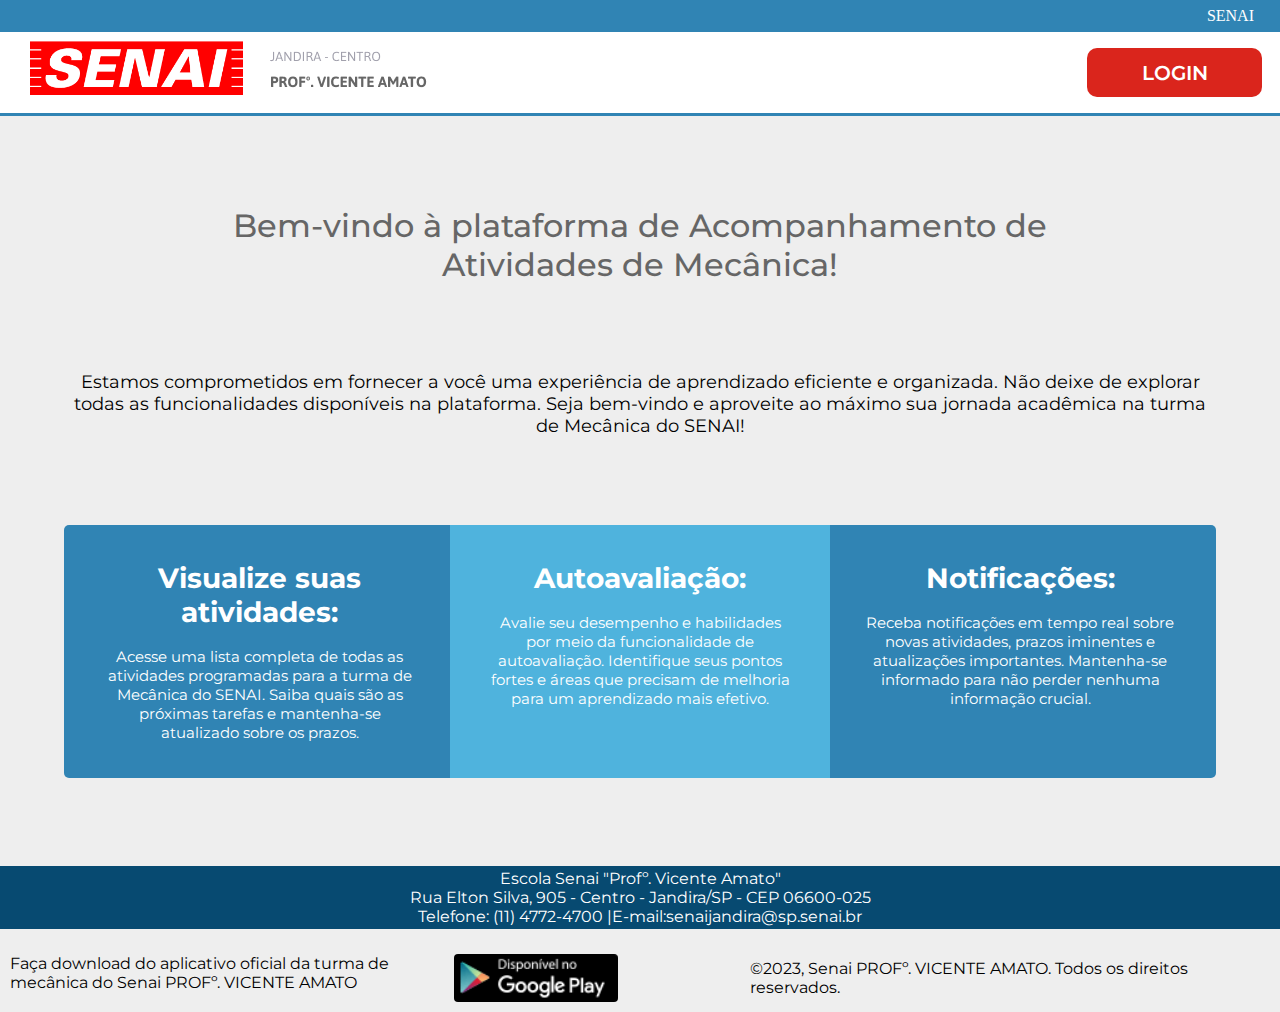
<file: index.html>
<!DOCTYPE html>
<html lang="pt-br">

<head>
    <meta charset="UTF-8">
    <meta http-equiv="X-UA-Compatible" content="IE=edge">
    <meta name="viewport" content="width=device-width, initial-scale=1.0">
    <meta name="description"
        content="Plataforma de Acompanhamento de Atividades do curso de Mecânica do Senai PROFº. VICENTE AMATO">
    <meta name="keywords" content="Acompanhamento de Atividades, Mecânica, Senai, PROFº. VICENTE AMATO">
    <link rel="preconnect" href="https://fonts.googleapis.com">
    <link rel="preconnect" href="https://fonts.gstatic.com" crossorigin>
    <link
        href="https://fonts.googleapis.com/css2?family=Jaldi&family=Montserrat:ital,wght@0,400;0,500;0,600;0,700;1,300&display=swap"
        rel="stylesheet">

    <link rel="stylesheet" href="./css_bianca/reset.css">
    <link rel="stylesheet" href="./css_bianca/index.css/style.css">
    <link rel="stylesheet" href="./css_bianca/index.css/main.css">
    <link rel="stylesheet" href="./css_bianca/index.css/header.css">
    <link rel="stylesheet" href="./css_bianca/index.css/media.css">

    <!-- COMPONENTS -->
    <script src="/components/header.js" defer type="module"></script>
    
    <title>Gestor Atividades Senai</title>
</head>

<body class="d-flex">
    <header-padrao color_top="#3084B4" color_button="#DA251C" text_button="LOGIN" link_button="/pages/login/login.html"></header-padrao>
    <main>
        <div class="main_content d-flex">
            <h1 class="font-family-Montserrat title">Bem-vindo à plataforma de Acompanhamento de Atividades de Mecânica!</h1>
            <span class="font-family-Montserrat presentation">Estamos comprometidos em fornecer a você uma experiência de aprendizado eficiente e organizada. Não deixe de explorar todas as funcionalidades disponíveis na plataforma. Seja bem-vindo e aproveite ao máximo sua jornada acadêmica na turma de Mecânica do SENAI!</span>
            <div class="main_content_utilities d-flex">
                <div class="main_content_utilities_utility d-flex font-family-Montserrat">
                    <h1>Visualize suas atividades:</h1>
                    <span>Acesse uma lista completa de todas as atividades programadas para a turma de Mecânica do SENAI. Saiba quais são as próximas tarefas e mantenha-se atualizado sobre os prazos.</span>
                </div>
                <div class="main_content_utilities_utility d-flex font-family-Montserrat">
                    <h1>Autoavaliação:</h1>
                    <span>Avalie seu desempenho e habilidades por meio da funcionalidade de autoavaliação. Identifique seus pontos fortes e áreas que precisam de melhoria para um aprendizado mais efetivo.</span>
                </div>
                <div class="main_content_utilities_utility d-flex font-family-Montserrat">
                    <h1>Notificações:</h1>
                    <span>Receba notificações em tempo real sobre novas atividades, prazos iminentes e atualizações importantes. Mantenha-se informado para não perder nenhuma informação crucial.</span>
                </div>
            </div>
            <div class="footer d-flex">
                <div class="footer_dadosInstituicao d-flex font-family-Montserrat">
                    <span>Escola Senai "Profº. Vicente Amato"</span>
                    <span>Rua Elton Silva, 905 - Centro - Jandira/SP - CEP 06600-025</span>
                    <span>Telefone: (11) 4772-4700 |E-mail:senaijandira@sp.senai.br</span>
                </div>
                <div class="footer_links d-flex">
                    <div class="footer_links_app d-flex font-family-Montserrat">
                        <span>Faça download do aplicativo oficial da turma de mecânica do Senai PROFº. VICENTE AMATO</span>
                        <a href="#">
                            <button type="button">
                                <img src="./img/logoGooglePLay.png" alt="logoGooglePLay">
                            </button>
                        </a>
                    </div>
                    <span class="font-family-Montserrat privacy">©2023, Senai PROFº. VICENTE AMATO. Todos os direitos reservados.</span>
                </div>
            </div>
        </div>
       
        
    </main>
</body>

</html>
</file>
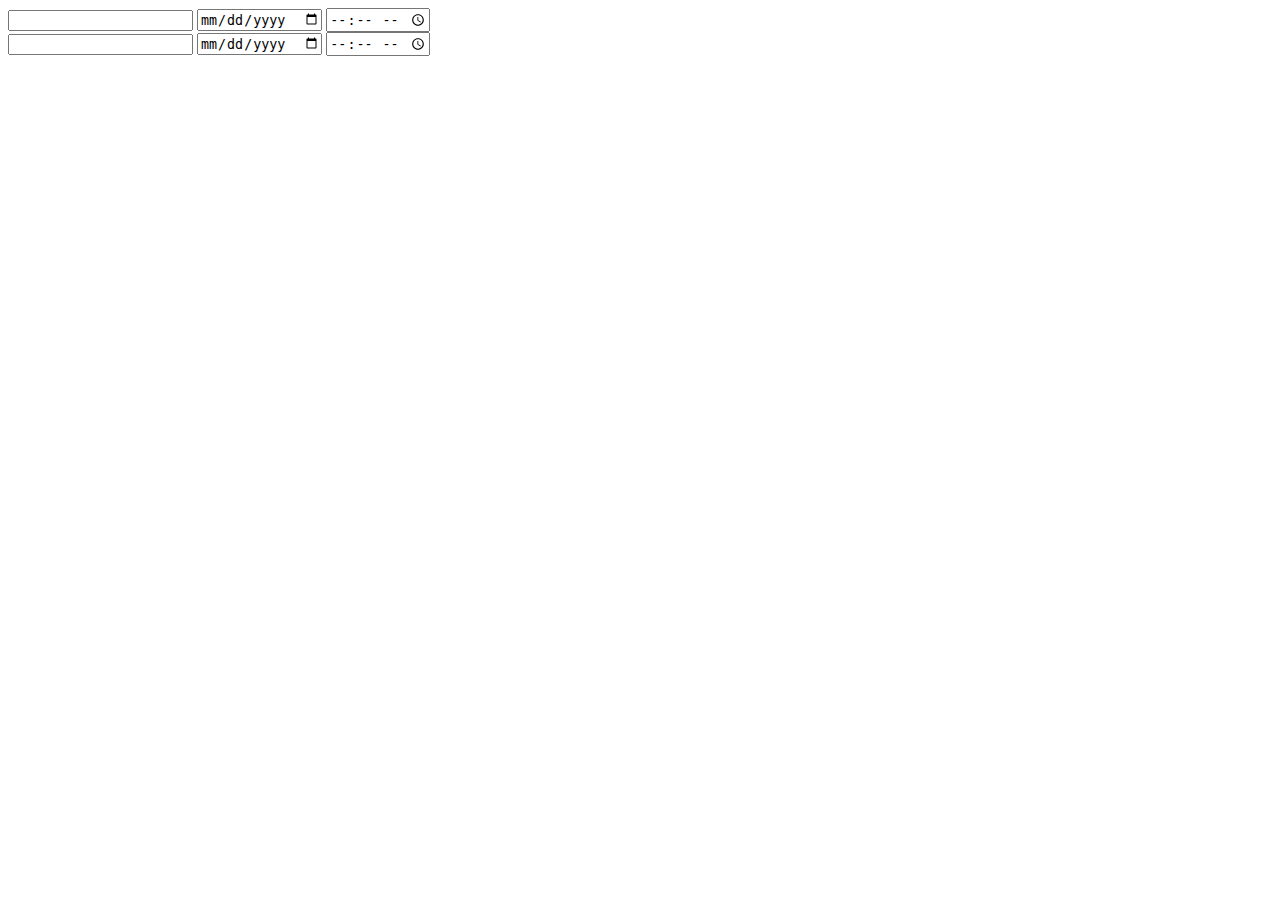
<file: pages/aluno/teste.html>
<!DOCTYPE html>
<html lang="en">
<head>
    <meta charset="UTF-8">
    <meta name="viewport" content="width=device-width, initial-scale=1.0">
    <title>Document</title>
</head>
<body>
    
    <form id='container'>
        <div>
            <input type="text" required>
            <input type="date" required>
            <input type="time" required>
        </div>
        <div>
            <input type="text" required>
            <input type="date" required>
            <input type="time" required>
        </div>
        
    </form>

    <script>
        const form = document.getElementById('container')
        form.checkValidity()
    </script>
</body>
</html>
</file>
<file: css_bianca/index.css/style.css>
body{
    flex-direction: column;
    background-color: var(--background-color);
    height: 100vh;
}

header{
    background-color: var(--primary-color);
    height: 15vh;
    flex-direction: column;
    border-bottom: 3px solid var(--primary-color);
}

main{
    height:85vh;
}
</file>
<file: css_bianca/index.css/main.css>
.main_content{
    flex-direction: column;
    align-items: center;
    height: 100%;
    gap: 13%;
    padding-top: 7%;
}

.main_content .title{
    font-size: clamp(1.3rem, 0.5513rem + 2.649vw, 2rem);
    font-weight: 500;
    text-align: center;
    width: 70%;
    color: var(--font-dark-gray-color);
}

.main_content .presentation{
    font-size: clamp(0.875rem, 0.8039rem + 0.4065vw, 1.125rem);
    text-align: center;
    width: 90%;
}

.main_content_utilities{
    background-color: var(--primary-color);
    width: 90%;
    border-radius: 5px;
    height: auto;
    justify-content: center;
}

.main_content_utilities_utility{
    flex-direction: column;
    color: #ffff;
    align-items: center;
    padding: 4vh;
    gap: 2vh;
    width: 33%;
}

.main_content_utilities_utility span{
    text-align: center;
    font-size: clamp(0.6875rem, -0.0375rem + 4vw, 0.9375rem);
}

.main_content_utilities_utility h1{
    text-align: center;
    font-size: clamp(1.25rem, -13.25rem + 80vw, 1.75rem);
}



.main_content_utilities_utility:nth-child(2){
    background-color: var(--light-primary-color);
}


.footer{
    width: 100vw;
    flex-direction: column;
    background-color: #ffff;
    height: 5vh;
}

.footer_dadosInstituicao{
    flex-direction: column;
    background-color: var(--dark-primary-color);
    color: #ffff;
    align-items: center;
    text-align: center;
    padding: 3px;
}

.footer_links{
    width: 100vw;
    align-items: center;
    justify-content: center;
    padding: 10px;
    padding-top: 25px;
}

.footer_links_app {
   font-size: clamp(0.9375rem, NaNrem + NaNvw, 0.9375rem);
   width: 60%;
   
}


.footer_links_app span {
    width: 60%;
 }

 .footer_links_app button {
    border: 1px solid transparent;
    background-color: black;
    border-radius: 4px;
 }

@media (max-width:640px) {

    .main_content{
        padding-top: 18%;
        gap: 5%;
    }
    .main_content h1{
        width: 95%;
    }

    .main_content_utilities_utility h1{
        width: 100%;
        font-size: clamp(1.375rem, 3.5809rem + -11.7647vw, 1.875rem);
    }

    .main_content span{
        width: 95%;
    }

    .main_content_utilities{
        flex-direction: column;
    }

    .main_content_utilities_utility{
        width: 100%;
    }


}
</file>
<file: css_bianca/index.css/header.css>
.header_links {
    justify-content: flex-end;
    padding-right: 3%;
    color: #ffff;
}

.header_links a {
    color: #ffff;
}

.header_content {
    background-color: #ffff;
    height: 90%;
    padding: 0px 3% 0px 3%;
    align-items: center;
    justify-content: space-between;
}


.header_content_logo img {
    width: calc(30.222vw + 30px); 
    max-width: 252px; 
    height: calc(9.259vh + 44px); 
    max-height: 81px; 
  }
  

.header_content_logo_presentation {
    flex-direction: column;
    justify-content: center;

}


.header_content_logo_presentation span:nth-child(1) {
    color: var(--font-light-gray-color);
    font-weight: 400;
    width: clamp(96.85px, 10vw, 115px);
    font-size: clamp(13px, 1.5vw, 15px);
}

.header_content_logo_presentation span:nth-child(2) {
    color: var(--font-dark-gray-color);
    font-weight: 600;
    width: clamp(139px, 14.5vw, 163px);
    font-size: clamp(15px, 2.1vw, 17px);
}

.header_content a{
    display: grid;
    place-self: center;
}
.header_content a {
    width: 10vw;
    height: 5vh;
}
.header_content a button{
    background-color: var(--secondary-color);
    border: 1px transparent;
    border-radius: 10px;
    color: #ffff;
    width: 100%;
    height: 100%;
    font-weight: 600;
    size: 1.2rem;
    cursor: pointer;
}
</file>
<file: css_bianca/index.css/media.css>
@media (max-width:640px) {

    header{
        height: auto;
    }

    .header_content{
        padding: 0;
        flex-direction: column;
        align-items: center;
        justify-content: center;
    }

    .header_content a {
        width: 30vw;
        height: 5vh;
        margin-bottom: 2%;
    }

    .header_content_logo{
        width: 90vw;
        justify-content: space-between;
    }
}

@media (max-width:950px) {
    .footer_links{
        flex-direction: column;
        text-align: center;
        align-items: center;
        justify-content: center;
        gap: 4vh;
        padding-top: 10px;
    }
    .footer_links_app{
        width: 100%;
        flex-direction: column;
        gap: 4vh;
        padding-top: 4vh;
        align-items: center;
        justify-content: center;
    }
}
</file>
